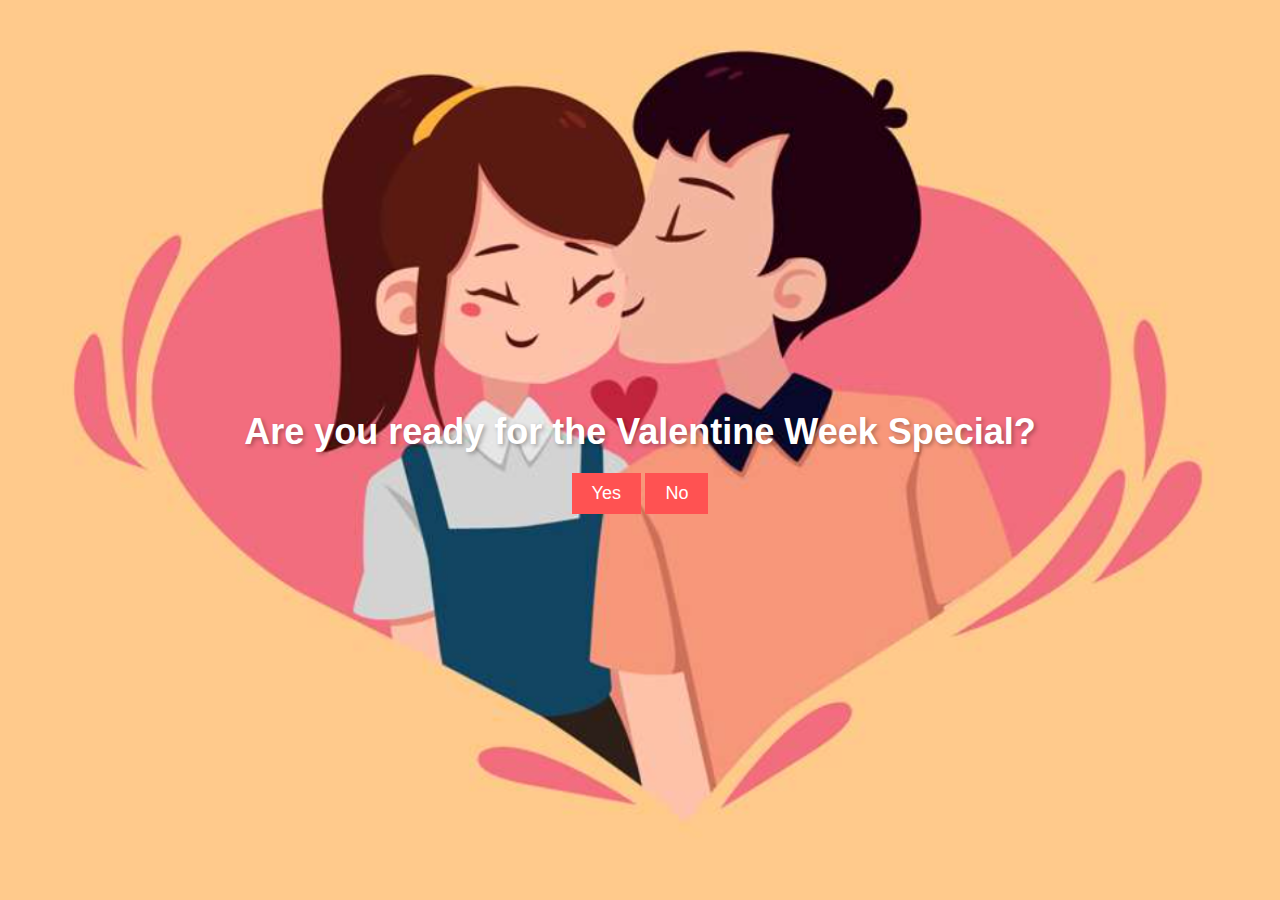
<file: index.html>
<!DOCTYPE html>
<html lang="en">
<head>
    <meta charset="UTF-8">
    <meta http-equiv="X-UA-Compatible" content="IE=edge">
    <meta name="viewport" content="width=device-width, initial-scale=1.0">
    <title>Home Page</title>
    <link rel="stylesheet" href="ValentineHome.css">
</head>
<body>
    <div class="container">
        <h1 class="question">Are you ready for the Valentine Week Special?</h1>
        <div class="button-container">
            <button id="yesBtn" class="btn">Yes</button>
            <button id="noBtn" class="btn">No</button>
        </div>
    </div>
    <script>
        document.getElementById("yesBtn").addEventListener("click", function() {
            window.location.href = "Yes_Page.html";
        });

        document.getElementById("noBtn").addEventListener("click", function() {
            window.location.href = "No_Page.html";
        });
    </script>
</body>
</html>
</file>
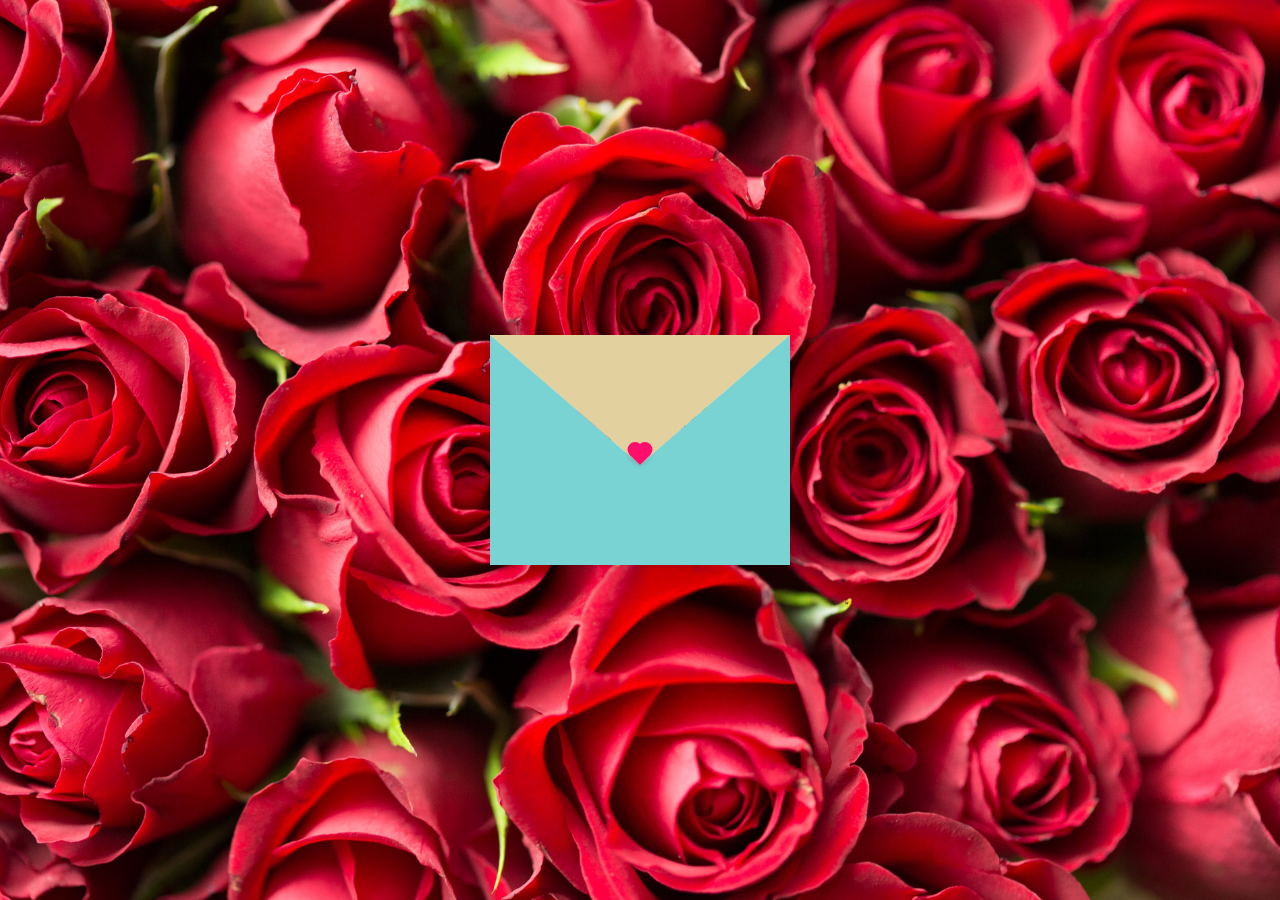
<file: RoseDay.html>
<!DOCTYPE html>
<html lang="en">
<head>
    <meta charset="UTF-8">
    <meta http-equiv="X-UA-Compatible" content="IE=edge">
    <meta name="viewport" content="width=device-width, initial-scale=1.0">
    <title>Happy Rose Day</title>
    <link rel="stylesheet" href="RoseDay.css">
</head>
<body>
    <div class="container">
        <div class="envelope-wrapper">
            <div class="envelope">
                <div class="letter">
                    <div class="text">
                        <strong>💖 Dear Kartika 💖</strong>
                        <p>
                            <img src="RoseDayPic.png" alt="RoseDay">
                        </p>
                    </div>
                </div>
            </div>
            <div class="heart"></div>
        </div>
    </div>
    <script>
        const envelope = document.querySelector('.envelope-wrapper');
envelope.addEventListener('click', () => {
    envelope.classList.toggle('flap');
    const letter = document.querySelector('.envelope > .letter');
    // Toggle visibility of the letter based on the flap class
    if (envelope.classList.contains('flap')) {
        letter.style.visibility = 'visible';
    } else {
        letter.style.visibility = 'hidden';
    }
});
    </script>
</body>
</html>
</file>
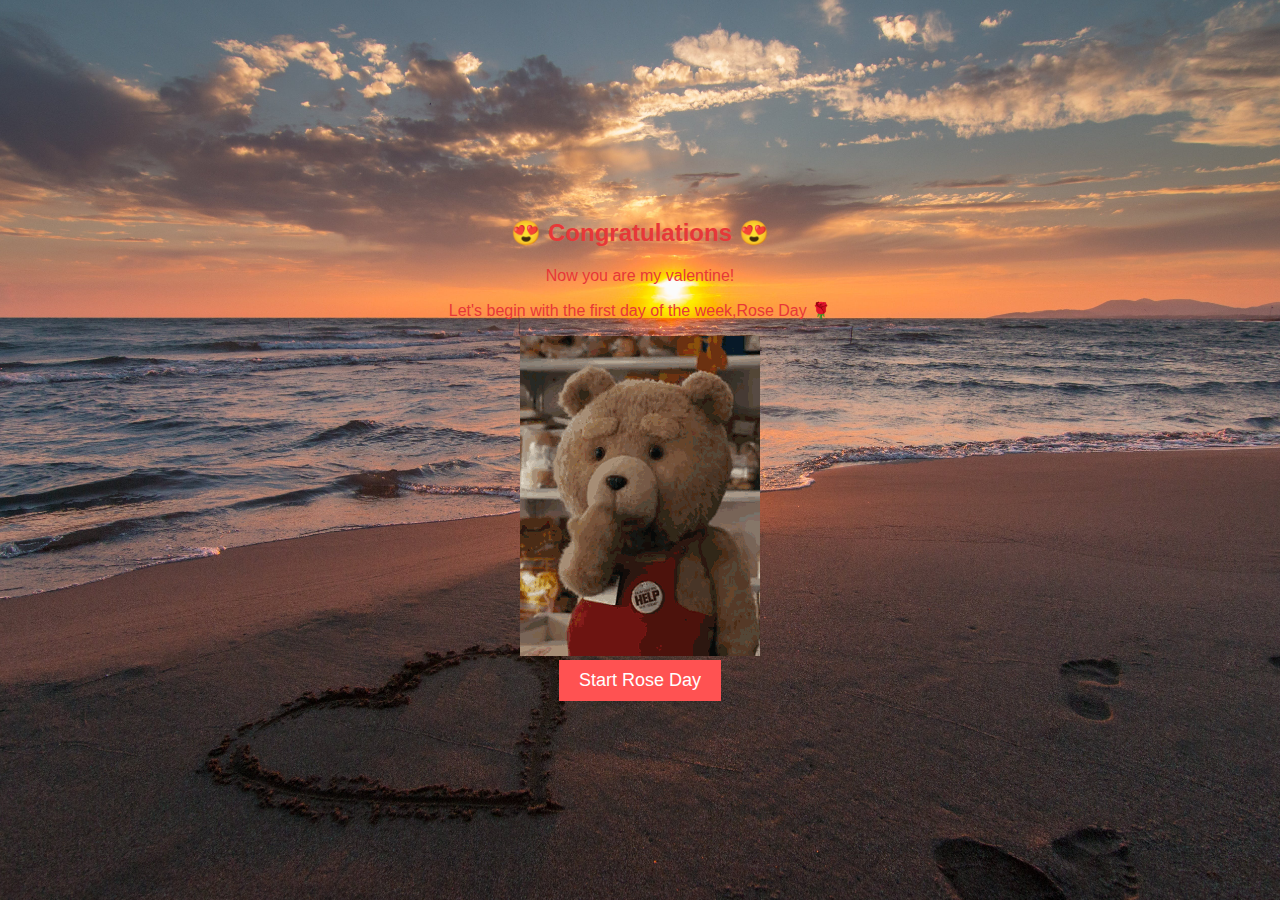
<file: Yes_Page.html>
<!DOCTYPE html>
<html lang="en">
<head>
    <meta charset="UTF-8">
    <meta http-equiv="X-UA-Compatible" content="IE=edge">
    <meta name="viewport" content="width=device-width, initial-scale=1.0">
    <title>Valentine Week Start</title>
    <link rel="stylesheet" href="Yes_Page.css">
</head>
<body>
    <div class="container">
        <h2>😍 Congratulations 😍</h2>
        <p>Now you are my valentine!</p>
        <p>Let's begin with the first day of the week,Rose Day 🌹</p>
        <div class="gif-container">
            <div class="rounded-gif">
                <img src="Happy.gif" alt="Happy GIF">
            </div>
        </div>
        <button id="startBtn" class="btn">Start Rose Day</button>
    </div>
    <script>
        document.getElementById("startBtn").addEventListener("click", function() {
            window.location.href = "RoseDay.html";
        });
    </script>
</body>
</html>
</file>
<file: ValentineHome.css>
body {
    margin: 0;
    padding: 0;
    box-sizing: border-box;
    background-image: url('ValentinehomeBG.png');
    background-size: cover;
    background-position: center;
    display: flex;
    align-items: center;
    justify-content: center;
    min-height: 100vh;
    font-family: Arial, sans-serif;
    color: rgb(255, 255, 255);
}

.container {
    text-align: center;
    animation: fadeIn 1s ease-in-out;
    padding: 0 20px; /* Add some padding for better spacing */
}

@keyframes fadeIn {
    0% {
        opacity: 0;
        transform: translateY(-20px);
    }
    100% {
        opacity: 1;
        transform: translateY(0);
    }
}

.question {
    font-size: 36px;
    margin-bottom: 20px;
    text-shadow: 2px 2px 4px rgba(0, 0, 0, 0.3);
}

.btn {
    background-color: #ff5252;
    color: white;
    border: none;
    padding: 10px 20px;
    font-size: 18px;
    cursor: pointer;
    transition: background-color 0.3s ease-in-out;
}

.btn:hover {
    background-color: #ff1744;
}

@media only screen and (max-width: 768px) {
    .container {
        width: 90%; /* Adjust the width for smaller screens */
    }
    .question {
        font-size: 28px; /* Reduce font size for smaller screens */
    }
    .btn {
        font-size: 16px; /* Reduce button font size for smaller screens */
    }
}

@media only screen and (max-width: 480px) {
    .container {
        width: 90%; /* Adjust the width for smaller screens */
    }
    .question {
        font-size: 24px; /* Further reduce font size for mobile devices */
    }
    .btn {
        font-size: 14px; /* Further reduce button font size for mobile devices */
    }
}
</file>
<file: RoseDay.css>
:root{
    --primary: #fff;
    --bg-color: rgb(5, 53, 61);
    --bg-envelope-color: #f5edd1;
    --envelope-tab: #e2d09e;
    --envelope-cover: #7ad3d3;
    --shadow-color: rgba(0, 0, 0, 0.2);
    --txt-color: #444;
    --heart-color: rgb(255, 14, 107);
  }
  body {
    margin: 0;
    padding: 0;
    box-sizing: border-box;
    background-image: url('RoseDayBG.jpg');
    background-size: cover; /* Cover the entire background */
    background-position: center; /* Center the background image */
    display: flex;
    align-items: center;
    justify-content: center;
    height: 100vh;
}
  .container {
    height: 100vh;
    display: grid;
    place-items: center;
  }
  .container > .envelope-wrapper {
    background: var(--bg-envelope-color);
    box-shadow: 0 0 40px var(--shadow-color);
  }
  .envelope-wrapper > .envelope {
    position: relative;
    width: 300px;
    height: 230px;
    
  }
  .envelope-wrapper > .envelope::before {
    content: "";
    position: absolute;
    top: 0;
    z-index: 2;
    border-top: 130px solid var(--envelope-tab);
    border-right: 150px solid transparent;
    border-left: 150px solid transparent;
    transform-origin: top;
    transition: all 0.5s ease-in-out 0.7s;
  }
  .envelope-wrapper > .envelope::after {
    content: "";
    position: absolute;
    z-index: 2;
    width: 0px;
    height: 0px;
    border-top: 130px solid transparent;
    border-right: 150px solid var(--envelope-cover);
    border-bottom: 100px solid var(--envelope-cover);
    border-left: 150px solid var(--envelope-cover);
    
  }
  .envelope > .letter {
    position: absolute;
    right: 20%;
    bottom: 0;
    width: 54%;
    height: 80%; /* Set the height to contain the content */
    background: var(--primary);
    text-align: center;
    transition: all 1s ease-in-out;
    box-shadow: 0 0 5px var(--shadow-color);
    padding: 20px 10px;
    overflow: hidden; /* Hide overflow content */
    border-radius: 30px;
}

.envelope > .letter > .text {
    font-family: 'Gill Sans', 'Gill Sans MT', Calibri, 'Trebuchet MS', sans-serif;
    color: var(--txt-color);
    text-align: left;
    font-size: 10px;
    max-height: 100%; /* Ensure the text container respects the height */
    overflow: auto; /* Add overflow to allow scrolling if needed */
}

.envelope > .letter > .text img {
    max-width: 100%; /* Ensure the image doesn't exceed the container's width */
    max-height: 100%; /* Ensure the image doesn't exceed the container's height */
}
  .heart {
    position: absolute;
    top: 50%;
    left: 50%;
    width: 15px;
    height: 15px;
    background: var(--heart-color);
    z-index: 4;
    transform: translate(-50%, -20%) rotate(45deg);
    transition: transform 0.5s ease-in-out 1s;
    box-shadow: 0 1px 6px var(--shadow-color);
    cursor: pointer;
  }
  .heart:before, 
  .heart:after {
    content: "";
    position: absolute;
    width: 15px;
    height: 15px;
    background-color: var(--heart-color);
    border-radius: 50%;
  }
  .heart:before {
    top: -7.5px;
  }
  .heart:after {
    right: 7.5px;
  }
  .flap > .envelope:before {
    transform: rotateX(180deg);
    z-index: 0;
  }
  .flap > .envelope > .letter {
    bottom: 100px;
    transform: scale(1.5);
    transition-delay: 1s;
  }
  .flap > .heart {
    transform: rotate(90deg);
    transition-delay: 0.4s;
  }
</file>
<file: Yes_Page.css>
body {
    margin: 0;
    padding: 0;
    box-sizing: border-box;
    background-image: url('LoveBackgorund1.jpg');
    background-size: cover;
    background-repeat: no-repeat;
    background-position: center;
    display: flex;
    align-items: center;
    justify-content: center;
    min-height: 100vh;
    /* Ensure full viewport height */
    font-family: Arial, sans-serif;
    color: rgb(231, 56, 56);
}

.container {
    text-align: center;
    animation: fadeIn 1s ease-in-out;
    background-color: #05000000;
    padding: 20px;
    /* Add a subtle box shadow for depth */
    max-width: 600px;
    /* Limit container width for better readability */
    margin: auto;
    /* Center the container horizontally */
}

.question {
    font-size: 36px;
    font-weight: 300px;
    margin-bottom: 20px;
    color: #fc4747;
    text-shadow: 2px 2px 4px rgba(0, 0, 0, 0.3);
}

.btn {
    background-color: #ff5252;
    color: white;
    border: none;
    padding: 10px 20px;
    font-size: 18px;
    cursor: pointer;
    transition: background-color 0.3s ease-in-out, transform 0.3s ease-in-out;
}

.btn:hover {
    background-color: #ff1744;
    transform: scale(1.1);
    /* Add a slight scale effect on hover */
}

@keyframes fadeIn {
    from {
        opacity: 0;
        transform: translateY(-20px);
    }

    to {
        opacity: 1;
        transform: translateY(0);
    }
}

/* Media Queries */
@media only screen and (max-width: 768px) {
    .container {
        padding: 10px;
        /* Reduce padding for smaller screens */
    }

    .question {
        font-size: 28px;
        /* Reduce font size for smaller screens */
    }

    .btn {
        font-size: 16px;
        /* Reduce button font size for smaller screens */
    }
}

@media only screen and (max-width: 480px) {
    .question {
        font-size: 24px;
        /* Further reduce font size for mobile devices */
    }

    .btn {
        font-size: 14px;
        /* Further reduce button font size for mobile devices */
    }
}
</file>
